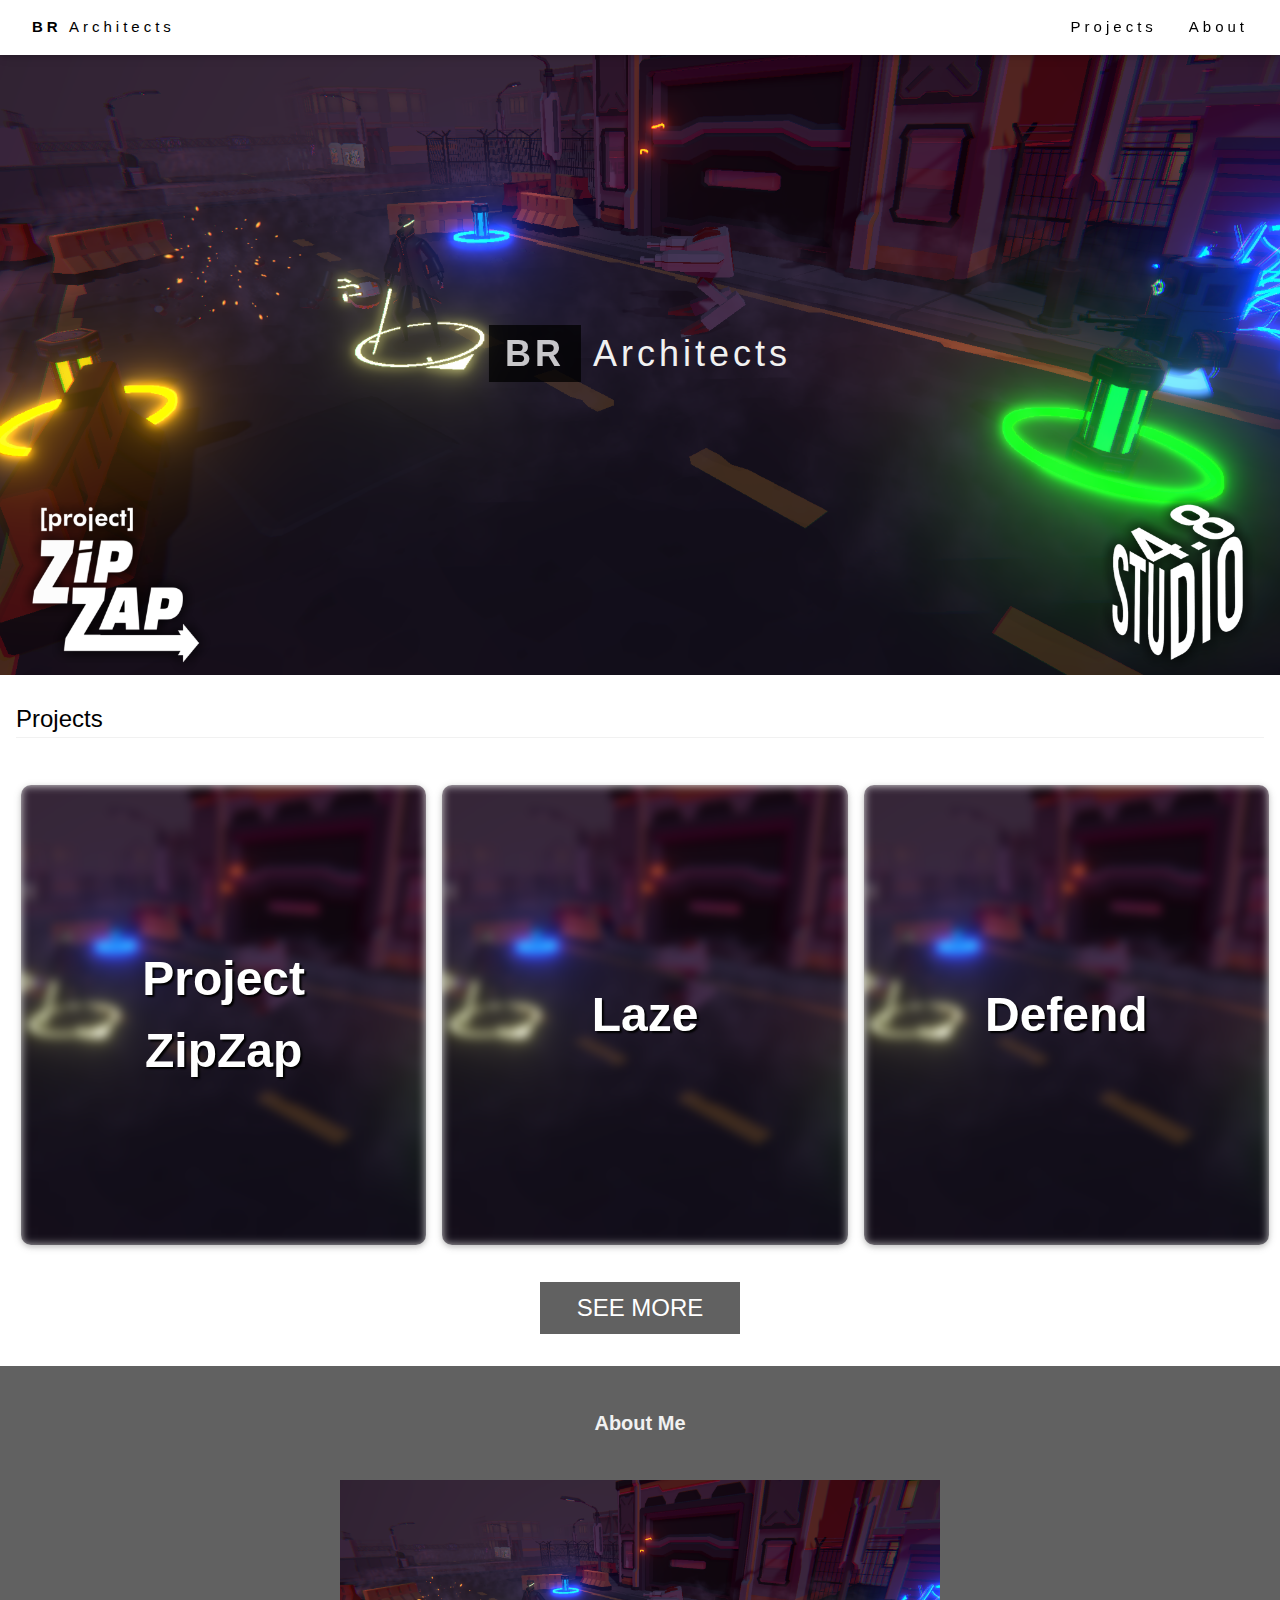
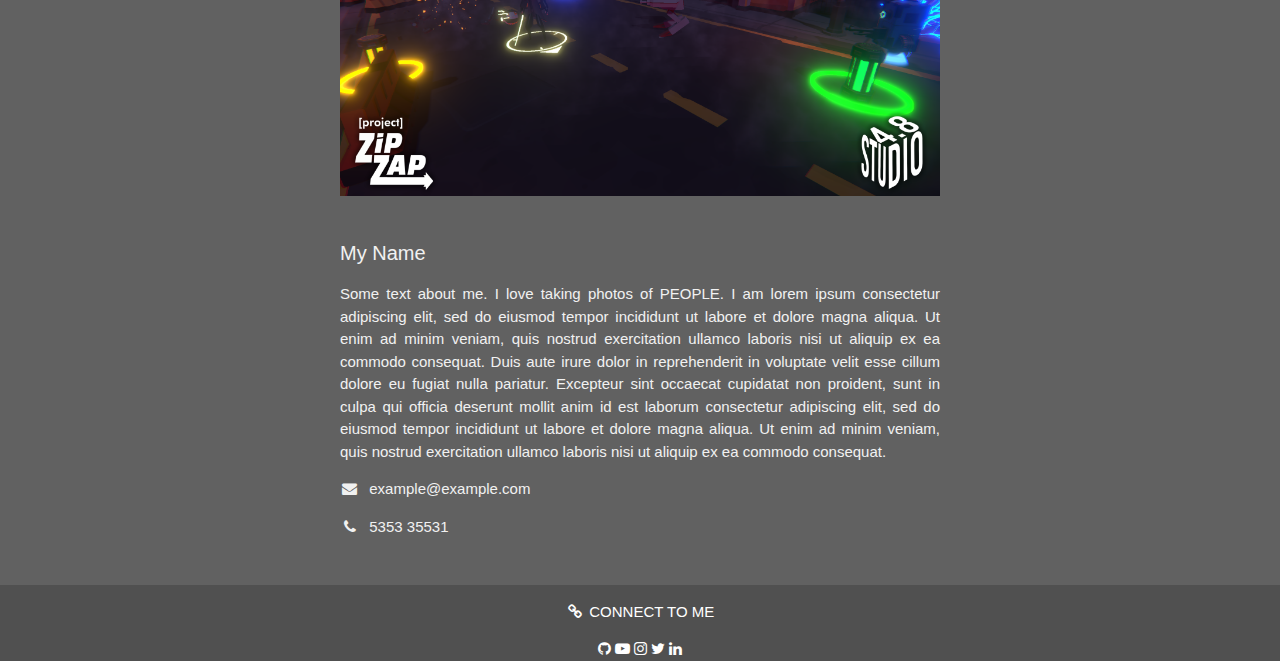
<file: index.html>
<!DOCTYPE html>
<html>
<head>
    <title>Calvin O. Setia</title>
    <meta charset="UTF-8">
    <meta name="viewport" content="width=device-width, initial-scale=1">
    <link rel="stylesheet" href="https://www.w3schools.com/w3css/4/w3.css">
    <link rel="stylesheet" href="https://fonts.googleapis.com/css?family=Roboto">
    <link rel="stylesheet" href="https://cdnjs.cloudflare.com/ajax/libs/font-awesome/4.7.0/css/font-awesome.min.css">
    <link rel="stylesheet" type="text/css" href="acamlatedStyleSheet.css">
    <link rel="icon" type="image/png" href="Icons/acamlated-White-Background-Circle.png">
    <style>
        body,h1,h2,h3,h4,h5,h6 {font-family: "Raleway", sans-serif}
    </style>
    <script src="indexScript.js"></script>
</head>
<body>

<!-- Navbar (sit on top) -->
<div class="w3-top">
    <div class="w3-bar w3-white w3-wide w3-padding w3-card">
        <a href="#home" class="w3-bar-item w3-button"><b>BR</b> Architects</a>
        <!-- Float links to the right. Hide them on small screens -->
        <div class="w3-right w3-hide-small">
            <a onclick="scrollToElement(document.getElementById('projects'))" class="w3-bar-item w3-button">Projects</a>
            <a onclick="scrollToElement(document.getElementById('about'))" class="w3-bar-item w3-button">About</a>
        </div>
    </div>
</div>

<!-- Header -->
<header class="w3-display-container w3-content w3-wide" style="max-width:1500px;" id="home">
    <img class="w3-image" src="Photos/ScreenShot_9.png" alt="Architecture" width="1500" height="800">
    <div class="w3-display-middle w3-margin-top w3-center">
        <h1 class="w3-xxlarge w3-text-white"><span class="w3-padding w3-black w3-opacity-min"><b>BR</b></span> <span class="w3-hide-small w3-text-light-grey">Architects</span></h1>
    </div>
</header>

<!-- Page content -->
<div class="w3-content" style="max-width:1564px">
    <!-- Project Section -->
    <div class="w3-container w3-padding-16" id="projects">
        <h3 class="w3-border-bottom w3-border-light-grey">Projects</h3>
    </div>

    <div class="w3-row-padding w3-center w3-margin-top">
        <div class="w3-third" onclick=openPortfolioWithDetails(0) style="cursor: pointer">
            <div class="w3-card acamlatedScaleImg coverImage shadowText" style="min-height:460px; max-height: 460px; border-radius: 10px; margin: 5px">
                <img src="Photos/ScreenShot_9.png">
                <span class="w3-xxxlarge"><b>Project ZipZap</b></span>
            </div>
        </div>

        <div class="w3-third" onclick=openPortfolioWithDetails(1) style="cursor: pointer">
            <div class="w3-card acamlatedScaleImg coverImage shadowText" style="min-height:460px; max-height: 460px; border-radius: 10px; margin: 5px">
                <img src="Photos/ScreenShot_9.png">
                <span class="w3-xxxlarge"><b>Laze</b></span>
            </div>
        </div>

        <div class="w3-third" onclick=openPortfolioWithDetails(2) style="cursor: pointer">
            <div class="w3-card acamlatedScaleImg coverImage shadowText" style="min-height:460px; max-height: 460px; border-radius: 10px; margin: 5px">
                <img src="Photos/ScreenShot_9.png">
                <span class="w3-xxxlarge"><b>Defend</b></span>
            </div>
        </div>

        <div>
            <button class="w3-btn w3-xlarge w3-dark-grey w3-hover-light-grey" onclick="window.location.href='portfolio.html';"
                    style="min-width:200px; margin: 32px">SEE MORE</button>
        </div>
    </div>


    <!--About Me-->

    <div class="w3-container w3-dark-grey w3-center w3-text-light-grey w3-padding-32" id="about">
        <h4><b>About Me</b></h4>
        <img src="Photos/ScreenShot_9.png" alt="Me" class="w3-image w3-padding-32" width="600" height="650">
        <div class="w3-content w3-justify" style="max-width:600px">
            <h4>My Name</h4>
            <p>Some text about me. I love taking photos of PEOPLE. I am lorem ipsum consectetur adipiscing elit, sed do eiusmod tempor incididunt ut labore et dolore magna aliqua. Ut enim ad minim veniam, quis nostrud exercitation ullamco laboris nisi ut aliquip ex ea commodo consequat. Duis aute irure
                dolor in reprehenderit in voluptate velit esse cillum dolore eu fugiat nulla pariatur. Excepteur sint occaecat cupidatat non proident, sunt in culpa qui officia deserunt mollit anim id est laborum consectetur adipiscing elit, sed do eiusmod tempor
                incididunt ut labore et dolore magna aliqua. Ut enim ad minim veniam, quis nostrud exercitation ullamco laboris nisi ut aliquip ex ea commodo consequat.
            </p>
            <p><i class="fa fa-envelope fa-fw" style="margin-right: 10px"></i>example@example.com</p>
            <p><i class="fa fa-phone fa-fw" style="margin-right: 10px"></i>5353 35531</p>
        </div>
    </div>
</div>


<!-- Footer -->
<footer style="margin: auto; text-align: center; background-color: rgb(80, 80, 80); color: white" class="w3-container">
    <div>
        <p><i class="fa fa-link fa-fw"></i> CONNECT TO ME</p>
        <a href="https://github.com/acamlated2" target="_blank"><i class="fa fa-github hoverScale"></i></a>
        <a href="https://youtube.com/@acamlated3576?si=-Sd9kgZ6cMN8YRWD" target="_blank"><i class="fa fa-brands fa-youtube-play hoverScale"></i></a>
        <a href="https://www.instagram.com/acamlated/" target="_blank"><i class="fa fa-instagram hoverScale"></i></a>
        <a href="https://twitter.com/acamlated_" target="_blank"><i class="fa fa-twitter hoverScale"></i></a>
        <a href="https://www.linkedin.com/in/calvin-oktavialdy-setia/" target="_blank"><i class="fa fa-linkedin hoverScale"></i></a>
    </div>
</footer>

</body>
</html>
</file>
<file: acamlatedStyleSheet.css>
.acamlatedContainer
{
    position: relative;
    width: 100%;
    height: 0;
    padding-bottom: 56.25%; /* Aspect ratio (16:9) */
    overflow: hidden;
}

.acamlatedContainer iframe
{
    position: absolute;
    top: 0;
    left: 0;
    width: 100%;
    height: 100%;
}

.salmonOrange
{
    color: salmon;
}

.salmonOrangeBackground
{
    color: white;
    background-color: salmon;
}

.hoverScale:hover
{
    scale: 150%;
}

.acamlatedMarginLeft
{
    margin-left: 16px;
}

.acamlatedMarginRight
{
    margin-right: 16px;
}

.acamlatedMarginTop
{
    margin-top: 16px;
}

.acamlatedMarginBottom
{
    margin-bottom: 16px;
}

.acamlatedScaleImg
{
    position: relative;
    width: 100%;
    height: 0;
    padding-top: 56.25%; /* 10 / 16 * 100 */
    overflow: hidden;
}

.acamlatedScaleImg img
{
    position: absolute;
    top: 0;
    left: 0;
    width: 100%;
    height: 100%;
    object-fit: cover; /* Ensures image fills container and cuts excess */
}

.acamlatedPortraitImg
{
    position: relative;
    width: 100%;
    height: 0;
    padding-top: 75%;
    overflow: hidden;
    box-shadow: 0 8px 16px 0 rgba(0,0,0,0.2), 0 6px 20px 0 rgba(0,0,0,0.19);
    border-radius: 10px;
}

.acamlatedPortraitImg img
{
    position: absolute;
    top: 0;
    left: 0;
    width: 100%;
    height: 100%;
    object-fit: cover;
}

.clickable
{
    cursor: pointer;
}

.animateInFromLeft
{
    position:relative;
    animation:animateInLeft 0.3s
}

@keyframes animateInLeft
{
    from{left:-300px;opacity:0} to{left:0;opacity:1}
}

.animateOutToLeft
{
    position:relative;
    animation:animateOutLeft 0.3s
}

@keyframes animateOutLeft
{
    from{left:0;opacity:1} to{left:-300px;opacity:0}
}

.modal
{
    z-index:4;
    display:none;
    padding-top:70px;
    position:fixed;
    left:0;
    top:0;
    width:100%;
    height:100%;
    overflow:auto;
}

.modalContent
{
    margin:auto;
    background-color:#fff;
    position:relative;
    padding:0;
    outline:0;
    width:900px
}

.modalContent p
{
    text-align: justify;
}

@media (max-width:993px)
{
    .modalContent{margin:0 10px;width:auto!important}
    .modal{padding-top:95px;}
}

.animateZoomIn
{
    animation:zoomIn 0.3s
}

@keyframes zoomIn
{
    from{transform:scale(0)} to{transform:scale(1)}
}

.animateZoomOut
{
    animation:zoomOut 0.3s
}

@keyframes zoomOut
{
    from{transform:scale(1)} to{transform:scale(0)}
}

.overlay
{
    position:fixed;
    display:none;
    width:100%;
    height:100%;
    top:0;
    left:0;
    right:0;
    bottom:0;
    background-color:rgba(0,0,0,0.5);
    z-index:2
}

.animateOpacityIn
{
    animation:opacityIn 0.3s
}

@keyframes opacityIn
{
    from{opacity:0} to{opacity:1}
}

.animateOpacityOut
{
    animation:opacityOut 0.3s
}

@keyframes opacityOut
{
    from{opacity:1} to{opacity:0}
}

.shortText
{
    overflow: hidden;
    display: -webkit-box;
    -webkit-line-clamp: 3;
    -webkit-box-orient: vertical;
    text-overflow: ellipsis;
    text-align: justify;
}

.shortTextBox
{

}

.coverImage
{

}

.coverImage img
{
    box-shadow: 0 8px 16px 0 rgba(0,0,0,0.2), 0 6px 20px 0 rgba(0,0,0,0.19);
    transition: filter 0.3s ease-in-out;
    filter: blur(5px);
}

.coverImage:hover img
{
    box-shadow: 0 8px 16px 0 rgba(0,0,0,0.2), 0 6px 20px 0 rgba(0,0,0,0.19);
    transition: filter 0.3s ease-in-out;
    filter: blur(0);
}

.coverImage span
{
    transition: top 0.3s ease-in-out;
    position: absolute;
    top: 50%;
    left: 50%;
    transform: translate(-50%, -50%);
    z-index: 1;
    color: white; /* Adjust the color as needed */
}

.acamlatedScaleImg:hover span
{
    transition: top 0.3s ease-in-out;
    position: absolute;
    top: 80px;
    left: 50%;
    transform: translate(-50%, -50%);
    z-index: 1;
    color: white; /* Adjust the color as needed */
}

.buttonContainer
{
    display: inline-flex;
    flex-wrap: wrap;
}

.justify
{
    text-align: justify;
}

.shadow
{
    box-shadow: 0 8px 16px 0 rgba(0,0,0,0.2), 0 6px 20px 0 rgba(0,0,0,0.19);
}

.roundButton
{
    border-radius: 30px
}

.steamContainer
{
    position: relative;
    width: 100%;
    height: 100%;

    overflow: hidden;
}

.steamContainer iframe
{
    position: absolute;
    top: 0;
    left: 0;
    width: 100%;
    height: auto;
}

.steam
{
    top: 0;
    left: 0;
    width: 100%;
    height: 200px;
    margin-top: 10px;
}

.shadowText
{
    text-shadow: 2px 2px 2px black;
}

.hoverShadow:hover
{
    box-shadow: 0 8px 16px 0 rgba(0,0,0,0.2), 0 6px 20px 0 rgba(0,0,0,0.19);
}

.grayButton
{
    color: white;
    background-color: gray;
}
</file>
